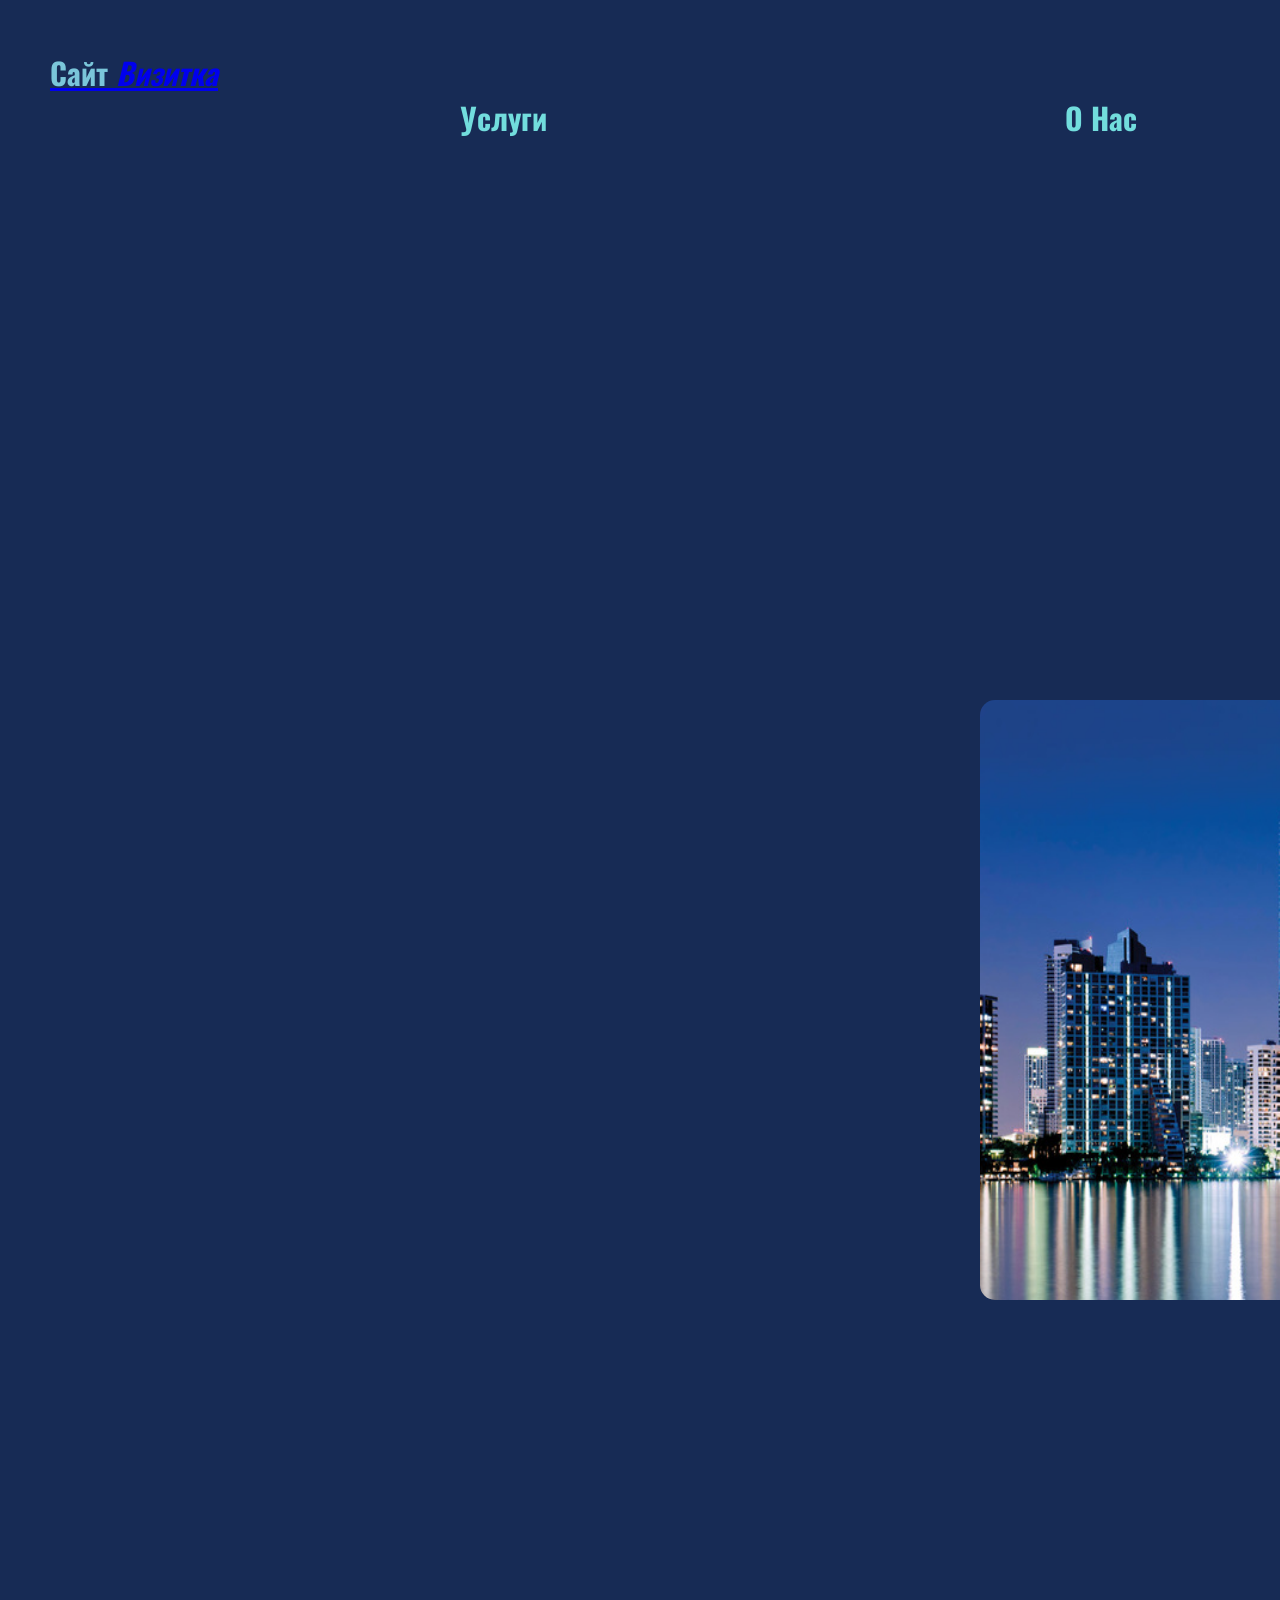
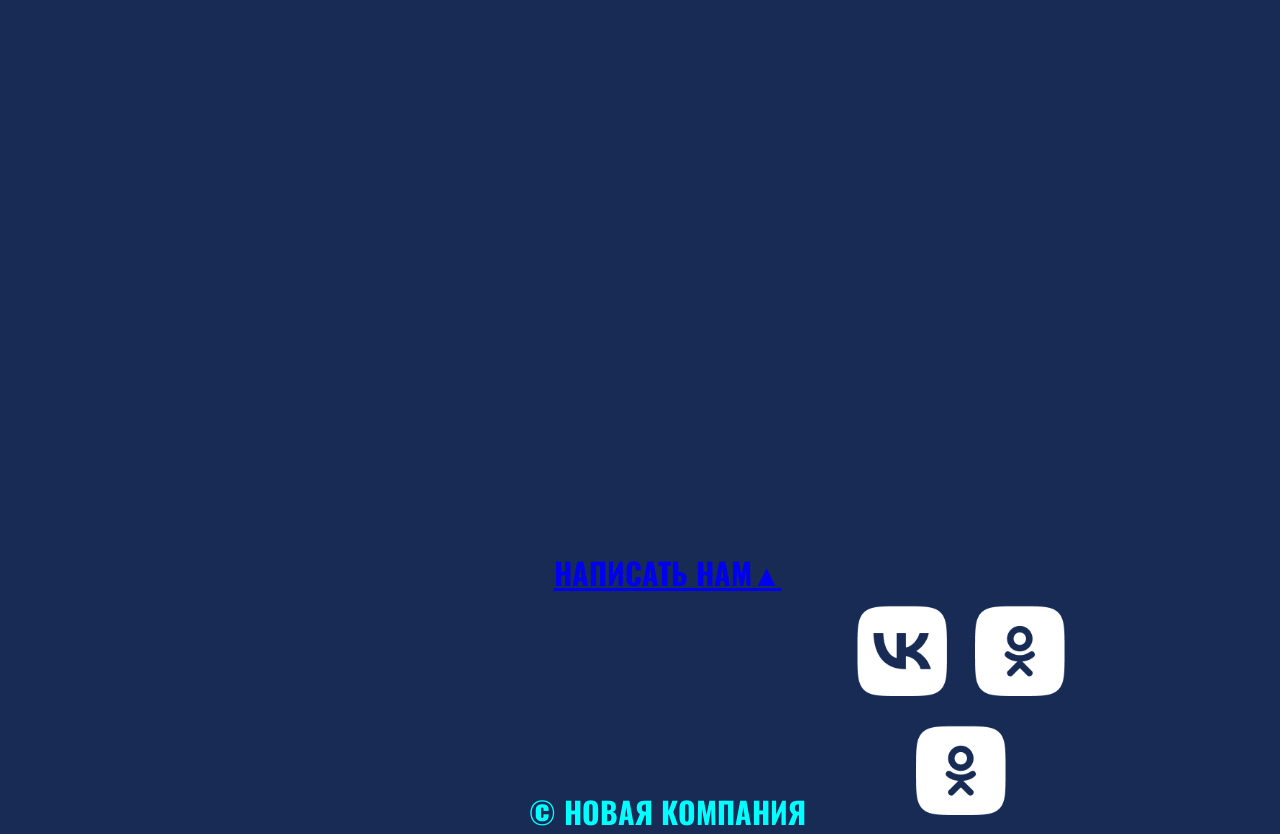
<file: index.html>
<!DOCTYPE html>
 <html lang="ru">
 <head>
    <meta charset="UTF-8">
    <meta name="viewport" content="width=device-width, initial-scale=1.0">
    <title>Сайт Визитка Иван Федорохин </title>
    <link rel="stylesheet" href="сss\style.css">
 </head>
 <body>
   <link rel="preconnect" href="https://fonts.googleapis.com">
<link rel="preconnect" href="https://fonts.gstatic.com" crossorigin>
<link href="https://fonts.googleapis.com/css2?family=Oswald:wght@200..700&display=swap" rel="stylesheet">
    <div id="wrapper">
      <header>
          <a href="index.html"> <div id="logo"><span class = "pink">Сайт</span> <i>визитка</i></div></a>
     <nav id="mainnav" >
      <ul>
   <li class="irina"><a href="uslugi.html"  >услуги</a></li>
   <li class="irina"><a href="about us.html"> о нас</a></li>
   <li  class="irina"> <a href="clients.html"> клиенты</a></li>
   <li  class="irina"><a href="contacs.html"> контакты</a></li>
      </ul>
    </nav>
    <main>
        <img class= "main_img-float" src="img\1.jpg" alt="город">
        <h1 class="wena" ><i class="pink" >Компания</i> мечты</h1>
        
        <p class="since" >Значимость этих проблем  настолько очевидна, что курс на социально-ориентированный национальный проект требует анализа поэтапного и последовательного развития общества . Значимостьэтих проблем настолько очевидна, что рамки и место обучения кадров требует анализа экономической  целесообразности принимаемых изменении. Значимость этих проблем настолько очевидна, ято консультация с широким активом проверки влечёт за собой интересный процесс внедрения модернизации направлений прогрессивного развитияю </p>
    </main>  
        
    </div>
    </div>
     <footer>
      
       <p><a class="footer__block"  href="form.html" >Написать нам&#9650;</a></p>
       <p class="footer__block">&copy; Новая компания</p>
       <div class="footer__icons">
      <img  class="footer__img" target= "_blank" src="js\vk.png" alt="Почта">  
      <img  class="footer__img" target= "_blank" src="js\ok.png" alt="Однокласники">  
      <img  class="footer__img" target= "_blank" src="js\ok.png" alt="ВК">  
      </div>
     </footer>
    








 </body>
 </html>
</file>
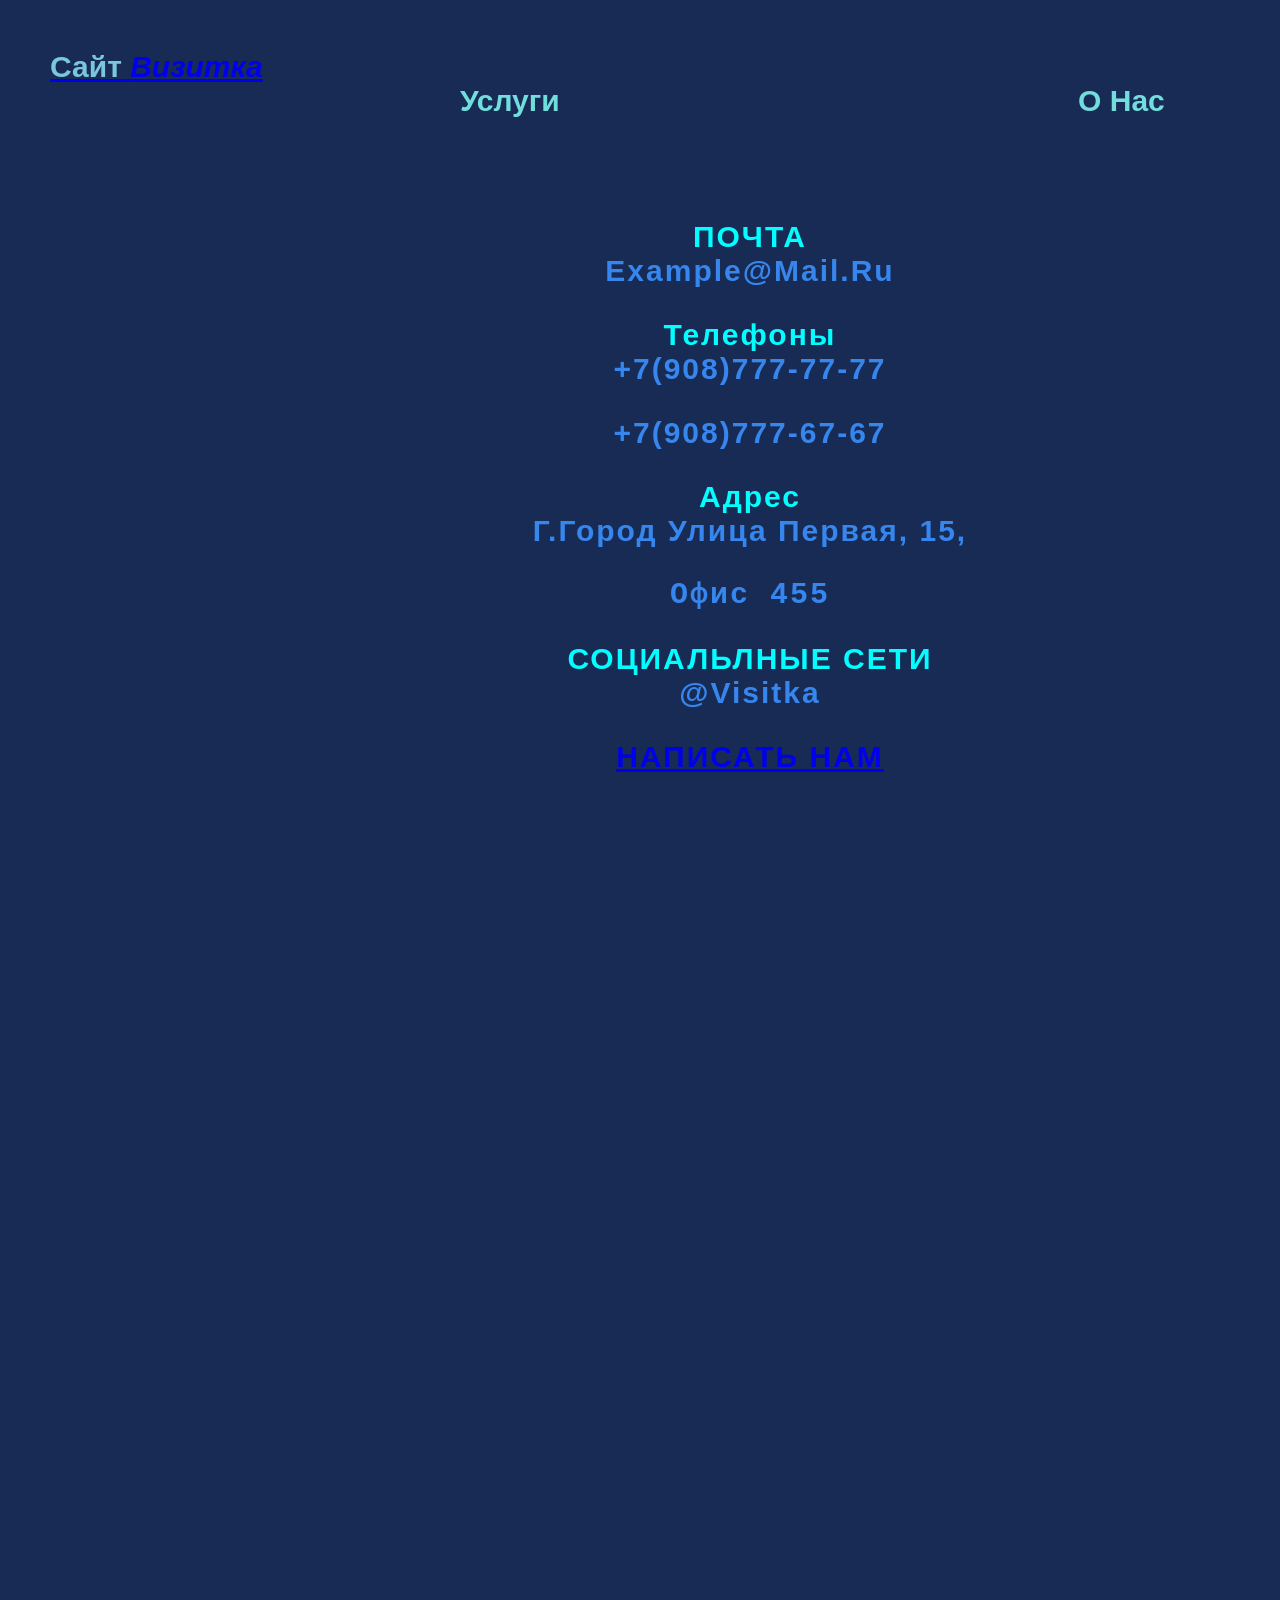
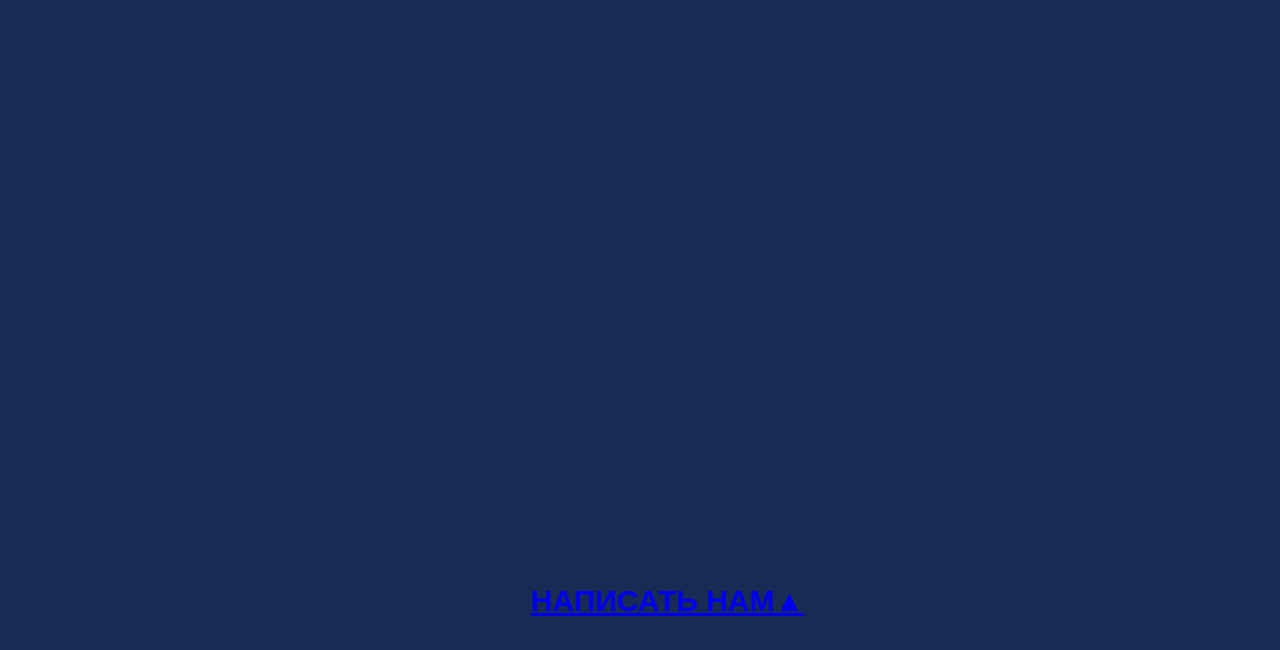
<file: clients.html>
<!DOCTYPE html>
 <html lang="ru">
 <head>
    <meta charset="UTF-8">
    <meta name="viewport" content="width=device-width, initial-scale=1.0">
    <title>Сайт Визитка Иван Федорохин </title>
    <link rel="stylesheet" href="сss\style.css">
 </head>
 <body>
    <div id="wrapper">
     <header>
         
       <a href="index.html"> <div id="logo"><span class = "pink">Сайт</span> <i>визитка</i></div></a>
     <nav id="mainnav" >
      <ul>
   <li class="irina"><a href="uslugi.html"  >услуги</a></li>
   <li class="irina"><a href="about us.html"> о нас</a></li>
   <li  class="irina"> <a href="clients.html"> клиенты</a></li>
   <li  class="irina"><a href="contacs.html"> контакты</a></li>
      </ul>
    </nav>
      
     </header>
     
    
    <main> 
    <article class="ert">
   <h2  >ПОЧТА</h2> 
   <p class="Text" > example@mail.ru</p>
    <h2>Телефоны</h2>
   <p class="Text" >+7(908)777-77-77</p>
   <p class="Text" >+7(908)777-67-67</p> 
   <h2>Адрес</h2>
   <p class="Text" >г.Город улица Первая, 15, <pre class="Text" >офис 455</pre></p>
   <h2>СОЦИАЛЬЛНЫЕ СЕТИ</h2>
   <p class="Text" >@visitka</p>
   <h2><a href="form.html"><U  >НАПИСАТЬ НАМ</U></a></h2>
   </article>
     


    </main>  

        </div>
    </div>
     <footer>
      <p class="wer"> &copy; Новая компания</p>
      <p><a class="footer__block"  href="form.html" >Написать нам&#9650;</a></p>
       <img class="stac" src="js\mailru.png" alt="Почта">
       <img class="stac"src="js\ok.png" alt="Однокласники">
      <img class="stac"src="js\vk.png" alt="ВК">

     </footer>
    






 </body>
 </html>
</file>
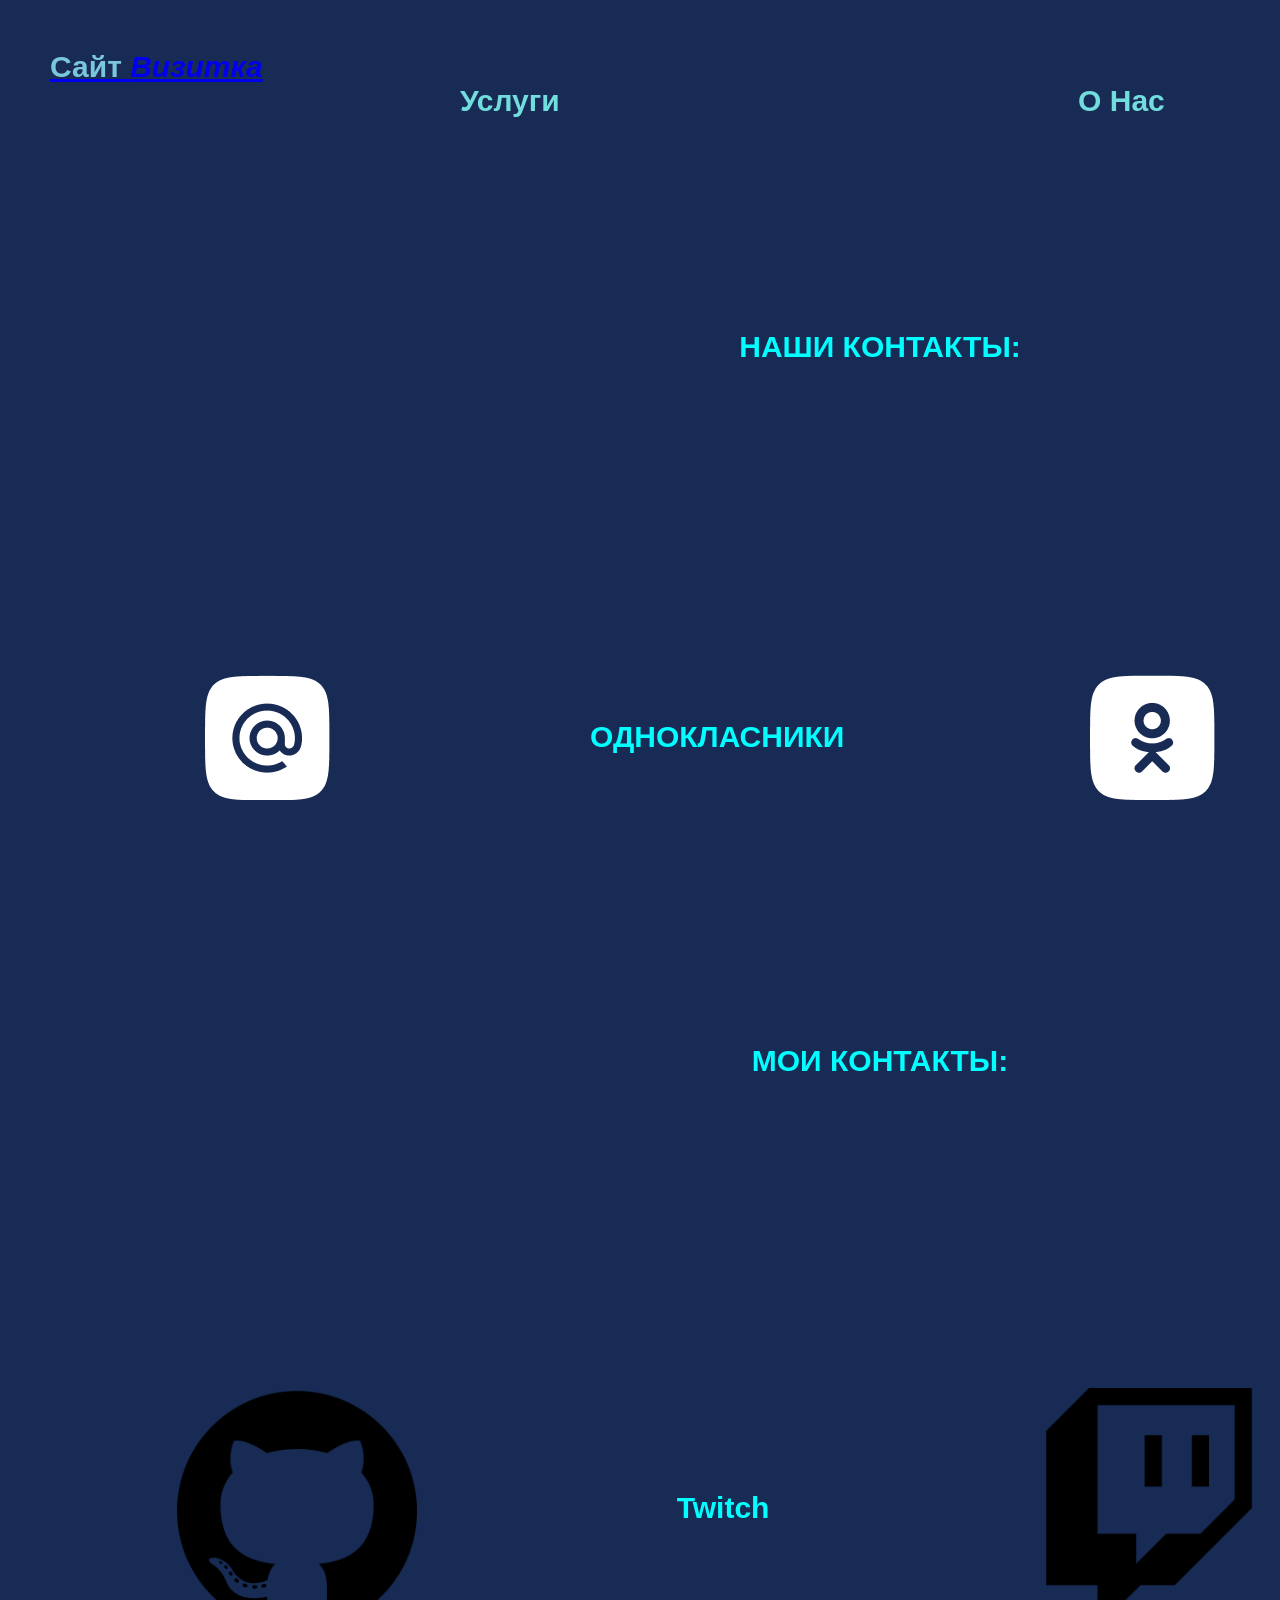
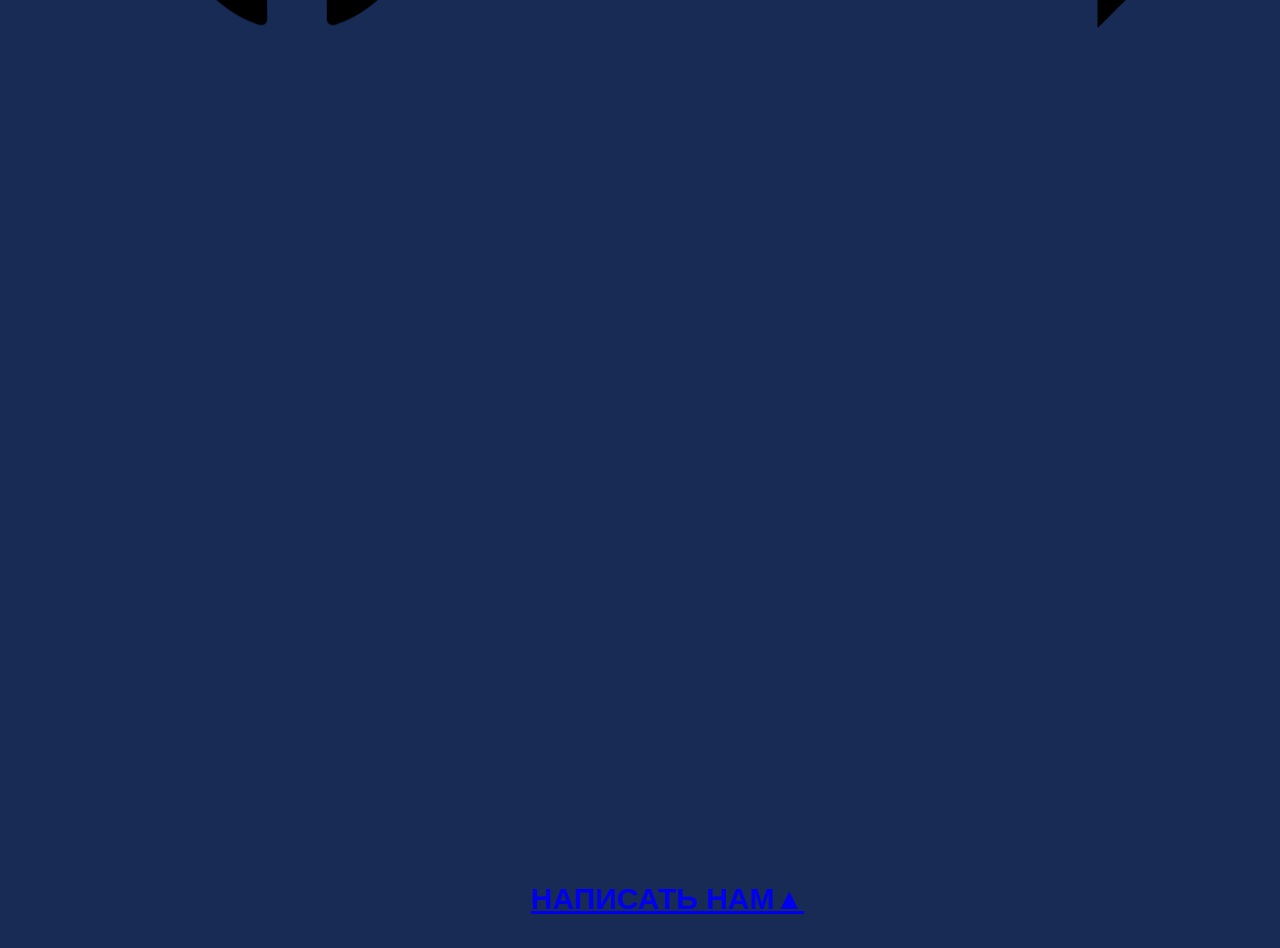
<file: contacs.html>
<!DOCTYPE html>
 <html lang="ru">
 <head>
    <meta charset="UTF-8">
    <meta name="viewport" content="width=device-width, initial-scale=1.0">
    <title>Сайт Клиенты Иван Федорохин </title>
    <link rel="stylesheet" href="сss\style.css">
 </head>
 <body>
    <div id="wrapper">
     <header>
        <a href="index.html"> <div id="logo"><span class = "pink">Сайт</span> <i>визитка</i></div></a>
     <nav id="mainnav" >
      <ul>
   <li class="irina"><a href="uslugi.html"  >услуги</a></li>
   <li class="irina"><a href="about us.html"> о нас</a></li>
   <li  class="irina"> <a href="clients.html"> клиенты</a></li>
   <li  class="irina"><a href="contacs.html"> контакты</a></li>
      </ul>
    </nav>
       
      
     </header>
    <main>
      <h2 class="Hello" >НАШИ КОНТАКТЫ:</h2>
      <article class="gallerey">
    
       <p class="services__item">MAIL.RU</p>
    <img class="services__item" src="js\mailru.png" alt="Почта">
    <p class="services__item">ОДНОКЛАСНИКИ</p>
       <img class="services__item"src="js\ok.png" alt="Однокласники">
      <p class="services__item">ВК</p>
      <img class="services__item"src="js\vk.png" alt="ВК">
      </article>
 <h2 class="Hello2"> МОИ КОНТАКТЫ:</h2>
<article class="gallerey">
      
       <p class="services__item">github</p>
      
       <img class="services__item"src="js\free-icon-font-github-6424084.png" alt="github">
      <p class="services__item">twitch</p>
       <img class="services__item"src="js\free-icon-font-twitch-6422209.png" alt="twitch">
      <p class="services__item">reddit</p>
       <img class="services__item"src="js\free-icon-font-reddit-6424097.png" alt="reddit">

    </article>
   

    
  
   
   


    </main>  



    
        </div>
    </div>
     <footer>
      
       <p class="wer"> &copy; Новая компания</p>
     <p><a class="footer__block"  href="form.html" >Написать нам&#9650;</a></p>
       <img class="stac" src="js\mailru.png" alt="Почта">
       <img class="stac"src="js\ok.png" alt="Однокласники">
      <img class="stac"src="js\vk.png" alt="ВК">
    

     </footer>
    






 </body>
 </html>
</file>
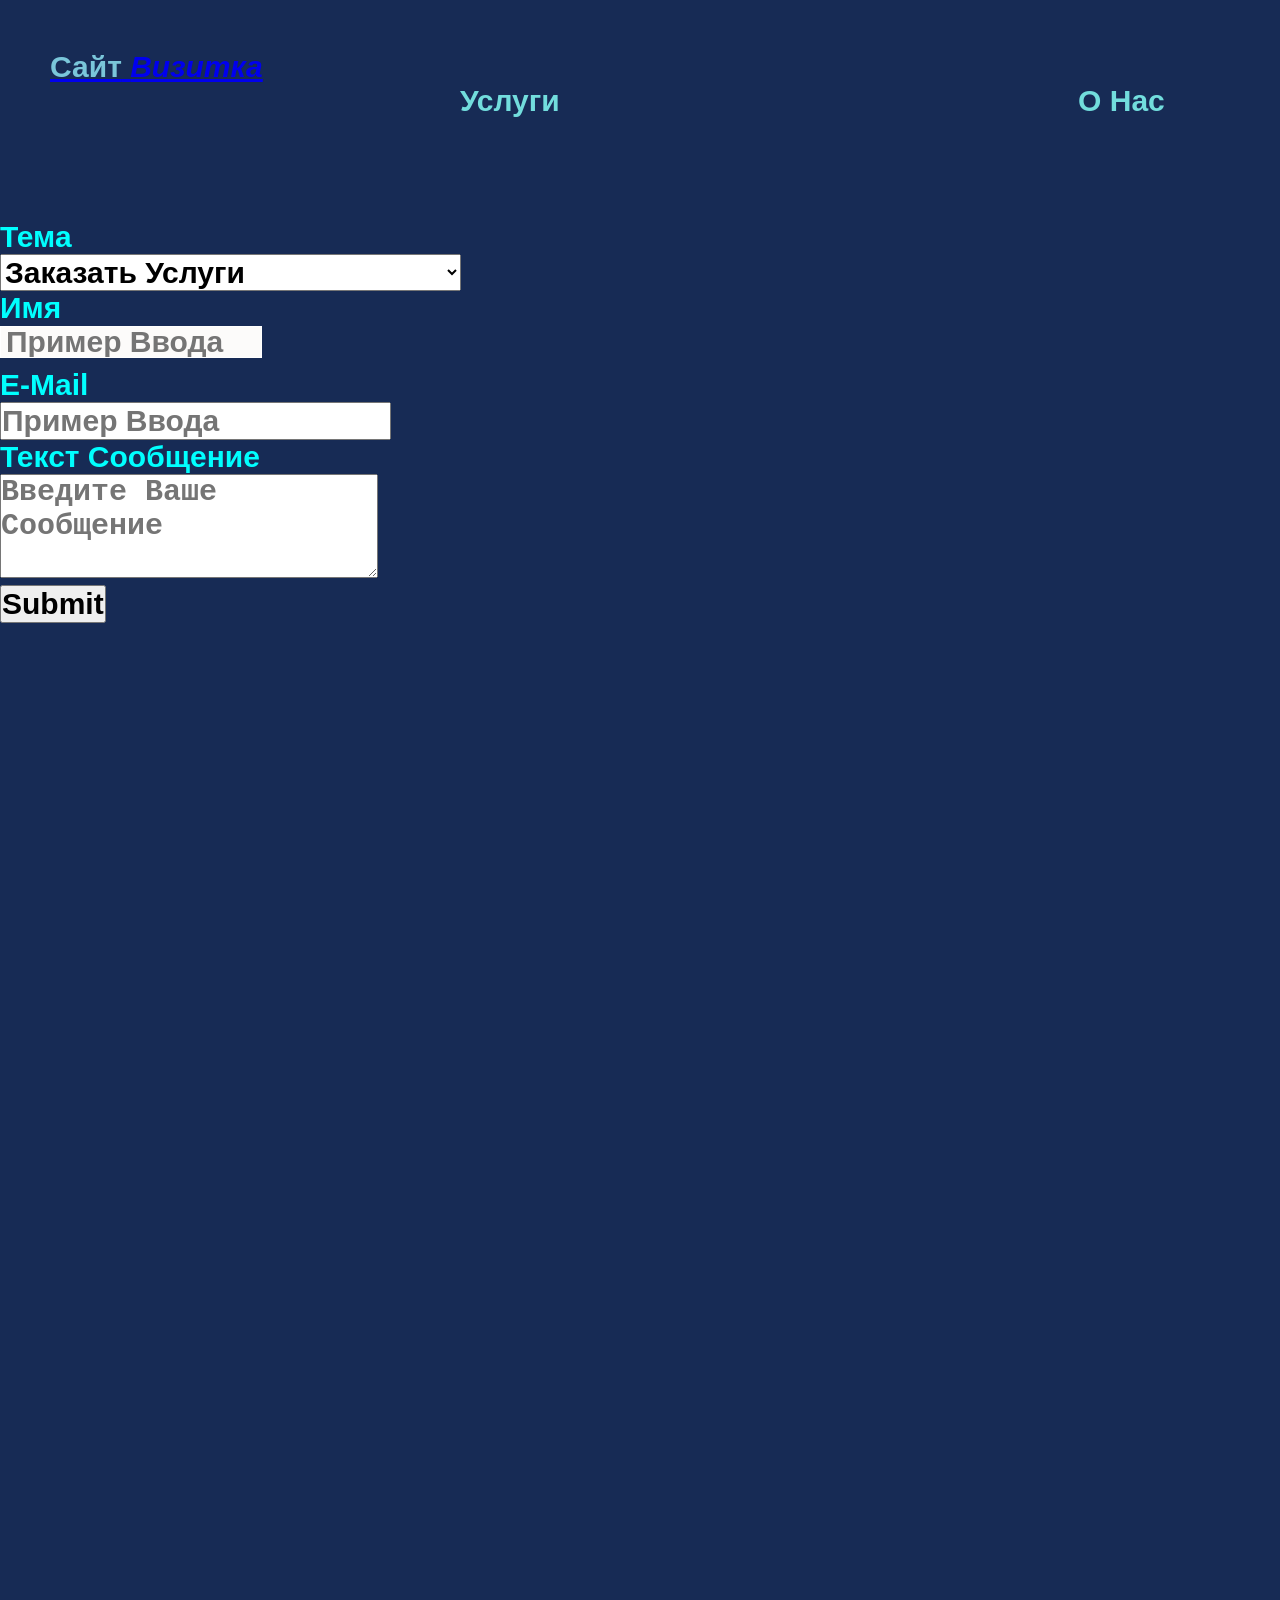
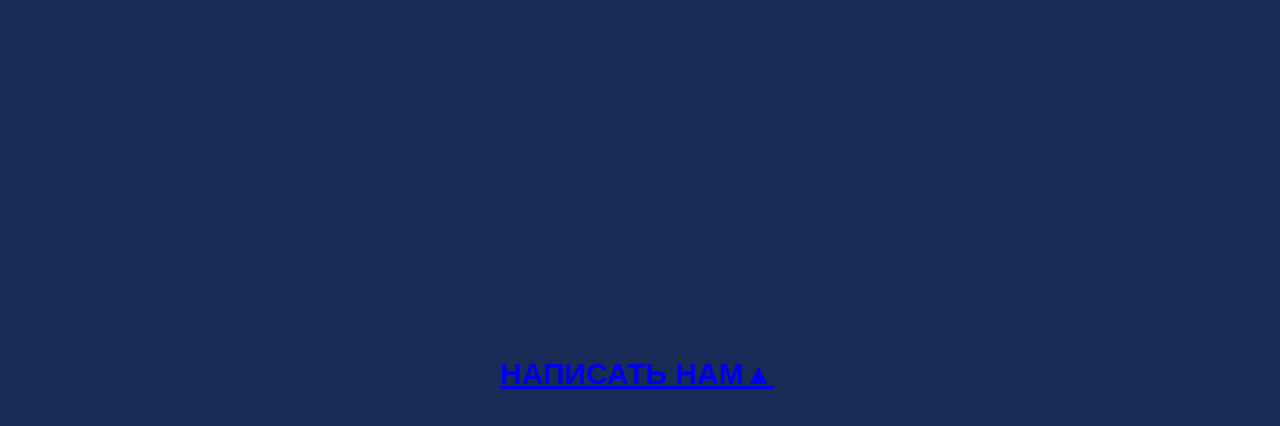
<file: form.html>
<!DOCTYPE html>
 <html lang="ru">
 <head>
    <meta charset="UTF-8">
    <meta name="viewport" content="width=device-width, initial-scale=1.0">
    <title>Сайт Визитка Иван Федорохин </title>
    <link rel="stylesheet" href="сss\style.css">
 </head>
 <body>
    <div id="wrapper">
     <header>
    
    <a href="index.html"> <div id="logo"><span class = "pink">Сайт</span> <i>визитка</i></div></a>
     <nav id="mainnav" >
      <ul>
   <li class="irina"><a href="uslugi.html"  >услуги</a></li>
   <li class="irina"><a href="about us.html"> о нас</a></li>
   <li  class="irina"> <a href="clients.html"> клиенты</a></li>
   <li  class="irina"><a href="contacs.html"> контакты</a></li>
      </ul>
    </nav>
     </header>
     
    
    <main> 
     
   
   
   
<form id="contact-form" action="">
<div class="form_item">
    <label for="name">Тема</label><br>
    
    <select name="topic" id="topic">   
<option value="1">Заказать услуги</option>
<option value="2">Оставить отзыв/замечание</option>
<option value="3">Предложить сотрудничество</option>
<option value="4">Другое</option> 

</select>

</div>
<div class="form_item">
    <label for="name">Имя</label><br>
<input type="text"placeholder="Пример ввода"placeholder="Введите ваше имя"required >
</div>
<div class="form_item">
<label for="name">E-mail</label><br> 
<input type="email"placeholder="Пример ввода" placeholder="Введите ваше почту"required>
</div>

<label for="textarea">
	Текст сообщение
</label>
<br>
<textarea id="textarea" rows="3" placeholder="Введите ваше сообщение" required></textarea>
<div class="form_item">
<input type="submit">

</div>
</form>




    </main>  

   
     <footer>
       <p class="wer"> &copy; Новая компания</p>
      <p><a href="form.html">НАПИСАТЬ НАМ&#9650;</a> </p>
       <img  href="" target="_blank" class="stac" src="js\mailru.png" alt="Почта"  >
       <img  href="" target="_blank" class="stac"src="js\ok.png" alt="Однокласники">
      <img   href="" target="_blank" class="stac"src="js\vk.png" alt="ВК">

     </footer>
    






 </body>
 </html>
</file>
